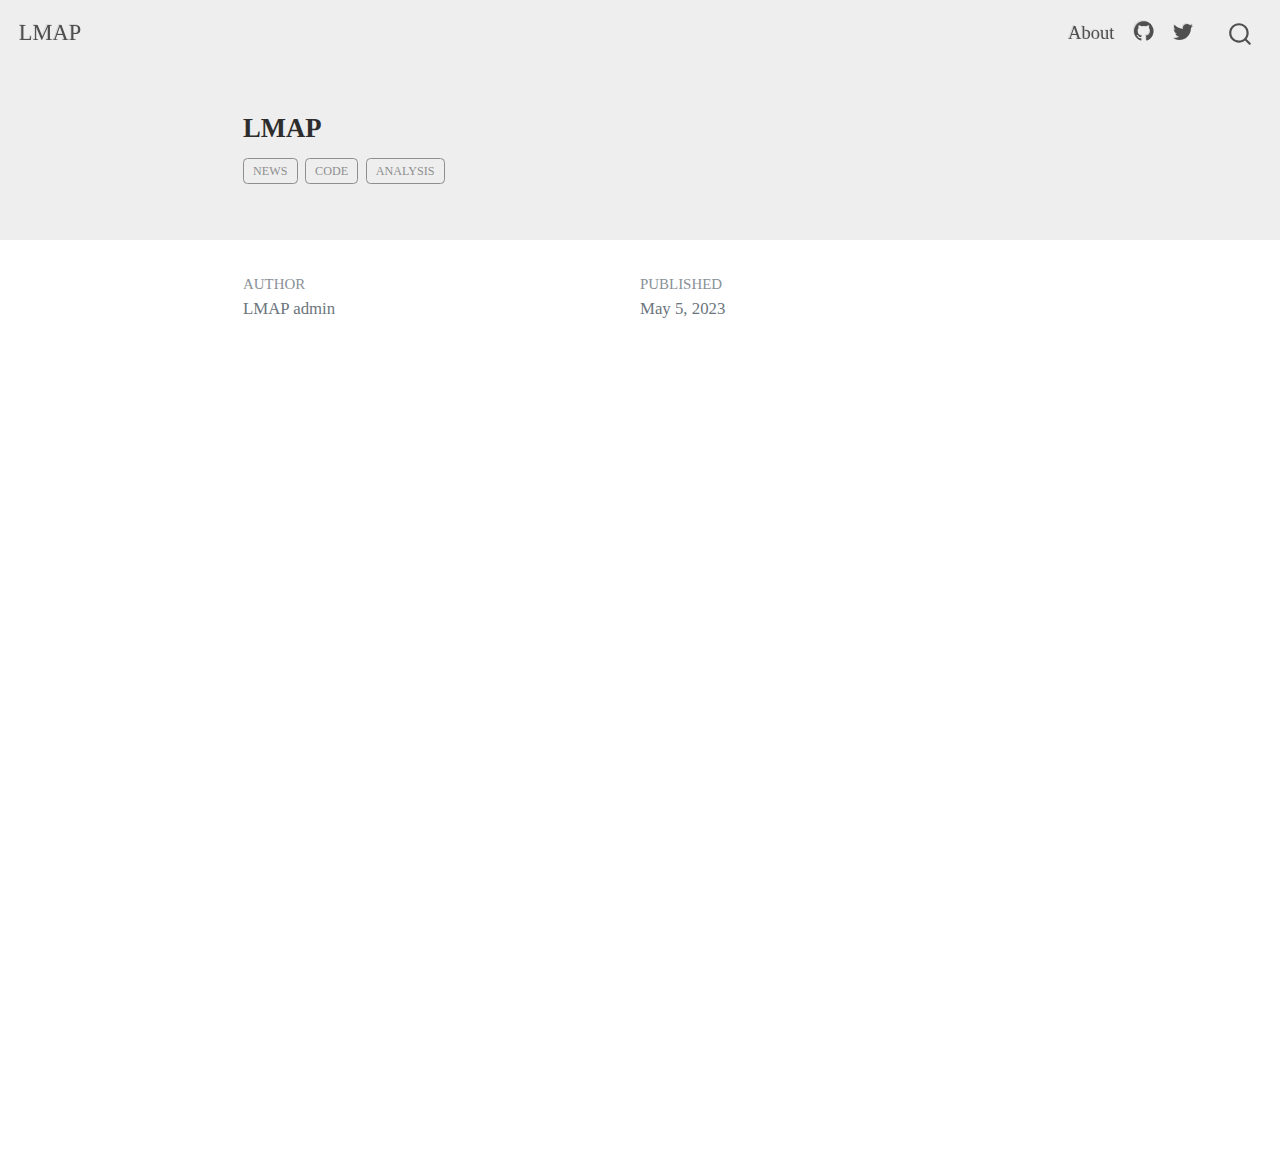
<file: posts/post-with-code/index.html>
<!DOCTYPE html>
<html xmlns="http://www.w3.org/1999/xhtml" lang="en" xml:lang="en"><head>

<meta charset="utf-8">
<meta name="generator" content="quarto-1.2.313">

<meta name="viewport" content="width=device-width, initial-scale=1.0, user-scalable=yes">

<meta name="author" content="LMAP admin">
<meta name="dcterms.date" content="2023-05-05">

<title>LMAP</title>
<style>
code{white-space: pre-wrap;}
span.smallcaps{font-variant: small-caps;}
div.columns{display: flex; gap: min(4vw, 1.5em);}
div.column{flex: auto; overflow-x: auto;}
div.hanging-indent{margin-left: 1.5em; text-indent: -1.5em;}
ul.task-list{list-style: none;}
ul.task-list li input[type="checkbox"] {
  width: 0.8em;
  margin: 0 0.8em 0.2em -1.6em;
  vertical-align: middle;
}
</style>


<script src="../../site_libs/quarto-nav/quarto-nav.js"></script>
<script src="../../site_libs/quarto-nav/headroom.min.js"></script>
<script src="../../site_libs/clipboard/clipboard.min.js"></script>
<script src="../../site_libs/quarto-search/autocomplete.umd.js"></script>
<script src="../../site_libs/quarto-search/fuse.min.js"></script>
<script src="../../site_libs/quarto-search/quarto-search.js"></script>
<meta name="quarto:offset" content="../../">
<script src="../../site_libs/quarto-html/quarto.js"></script>
<script src="../../site_libs/quarto-html/popper.min.js"></script>
<script src="../../site_libs/quarto-html/tippy.umd.min.js"></script>
<script src="../../site_libs/quarto-html/anchor.min.js"></script>
<link href="../../site_libs/quarto-html/tippy.css" rel="stylesheet">
<link href="../../site_libs/quarto-html/quarto-syntax-highlighting.css" rel="stylesheet" id="quarto-text-highlighting-styles">
<script src="../../site_libs/bootstrap/bootstrap.min.js"></script>
<link href="../../site_libs/bootstrap/bootstrap-icons.css" rel="stylesheet">
<link href="../../site_libs/bootstrap/bootstrap.min.css" rel="stylesheet" id="quarto-bootstrap" data-mode="light">
<script id="quarto-search-options" type="application/json">{
  "location": "navbar",
  "copy-button": false,
  "collapse-after": 3,
  "panel-placement": "end",
  "type": "overlay",
  "limit": 20,
  "language": {
    "search-no-results-text": "No results",
    "search-matching-documents-text": "matching documents",
    "search-copy-link-title": "Copy link to search",
    "search-hide-matches-text": "Hide additional matches",
    "search-more-match-text": "more match in this document",
    "search-more-matches-text": "more matches in this document",
    "search-clear-button-title": "Clear",
    "search-detached-cancel-button-title": "Cancel",
    "search-submit-button-title": "Submit"
  }
}</script>


<link rel="stylesheet" href="../../styles.css">
</head>

<body class="nav-fixed fullcontent">

<div id="quarto-search-results"></div>
  <header id="quarto-header" class="headroom fixed-top">
    <nav class="navbar navbar-expand-lg navbar-dark ">
      <div class="navbar-container container-fluid">
      <div class="navbar-brand-container">
    <a class="navbar-brand" href="../../index.html">
    <span class="navbar-title">LMAP</span>
    </a>
  </div>
          <button class="navbar-toggler" type="button" data-bs-toggle="collapse" data-bs-target="#navbarCollapse" aria-controls="navbarCollapse" aria-expanded="false" aria-label="Toggle navigation" onclick="if (window.quartoToggleHeadroom) { window.quartoToggleHeadroom(); }">
  <span class="navbar-toggler-icon"></span>
</button>
          <div class="collapse navbar-collapse" id="navbarCollapse">
            <ul class="navbar-nav navbar-nav-scroll ms-auto">
  <li class="nav-item">
    <a class="nav-link" href="../../about.html">
 <span class="menu-text">About</span></a>
  </li>  
  <li class="nav-item compact">
    <a class="nav-link" href="https://github.com/lmaputd"><i class="bi bi-github" role="img">
</i> 
 <span class="menu-text"></span></a>
  </li>  
  <li class="nav-item compact">
    <a class="nav-link" href="https://twitter.com/lmaputd"><i class="bi bi-twitter" role="img">
</i> 
 <span class="menu-text"></span></a>
  </li>  
</ul>
              <div id="quarto-search" class="" title="Search"></div>
          </div> <!-- /navcollapse -->
      </div> <!-- /container-fluid -->
    </nav>
</header>
<!-- content -->
<header id="title-block-header" class="quarto-title-block default page-columns page-full">
  <div class="quarto-title-banner page-columns page-full">
    <div class="quarto-title column-body">
      <h1 class="title">LMAP</h1>
                                <div class="quarto-categories">
                <div class="quarto-category">news</div>
                <div class="quarto-category">code</div>
                <div class="quarto-category">analysis</div>
              </div>
                  </div>
  </div>
    
  
  <div class="quarto-title-meta">

      <div>
      <div class="quarto-title-meta-heading">Author</div>
      <div class="quarto-title-meta-contents">
               <p>LMAP admin </p>
            </div>
    </div>
      
      <div>
      <div class="quarto-title-meta-heading">Published</div>
      <div class="quarto-title-meta-contents">
        <p class="date">May 5, 2023</p>
      </div>
    </div>
    
      
    </div>
    
  
  </header><div id="quarto-content" class="quarto-container page-columns page-rows-contents page-layout-article page-navbar">
<!-- sidebar -->
<!-- margin-sidebar -->
    
<!-- main -->
<main class="content quarto-banner-title-block" id="quarto-document-content">







</main> <!-- /main -->
<script id="quarto-html-after-body" type="application/javascript">
window.document.addEventListener("DOMContentLoaded", function (event) {
  const toggleBodyColorMode = (bsSheetEl) => {
    const mode = bsSheetEl.getAttribute("data-mode");
    const bodyEl = window.document.querySelector("body");
    if (mode === "dark") {
      bodyEl.classList.add("quarto-dark");
      bodyEl.classList.remove("quarto-light");
    } else {
      bodyEl.classList.add("quarto-light");
      bodyEl.classList.remove("quarto-dark");
    }
  }
  const toggleBodyColorPrimary = () => {
    const bsSheetEl = window.document.querySelector("link#quarto-bootstrap");
    if (bsSheetEl) {
      toggleBodyColorMode(bsSheetEl);
    }
  }
  toggleBodyColorPrimary();  
  const icon = "";
  const anchorJS = new window.AnchorJS();
  anchorJS.options = {
    placement: 'right',
    icon: icon
  };
  anchorJS.add('.anchored');
  const clipboard = new window.ClipboardJS('.code-copy-button', {
    target: function(trigger) {
      return trigger.previousElementSibling;
    }
  });
  clipboard.on('success', function(e) {
    // button target
    const button = e.trigger;
    // don't keep focus
    button.blur();
    // flash "checked"
    button.classList.add('code-copy-button-checked');
    var currentTitle = button.getAttribute("title");
    button.setAttribute("title", "Copied!");
    let tooltip;
    if (window.bootstrap) {
      button.setAttribute("data-bs-toggle", "tooltip");
      button.setAttribute("data-bs-placement", "left");
      button.setAttribute("data-bs-title", "Copied!");
      tooltip = new bootstrap.Tooltip(button, 
        { trigger: "manual", 
          customClass: "code-copy-button-tooltip",
          offset: [0, -8]});
      tooltip.show();    
    }
    setTimeout(function() {
      if (tooltip) {
        tooltip.hide();
        button.removeAttribute("data-bs-title");
        button.removeAttribute("data-bs-toggle");
        button.removeAttribute("data-bs-placement");
      }
      button.setAttribute("title", currentTitle);
      button.classList.remove('code-copy-button-checked');
    }, 1000);
    // clear code selection
    e.clearSelection();
  });
  function tippyHover(el, contentFn) {
    const config = {
      allowHTML: true,
      content: contentFn,
      maxWidth: 500,
      delay: 100,
      arrow: false,
      appendTo: function(el) {
          return el.parentElement;
      },
      interactive: true,
      interactiveBorder: 10,
      theme: 'quarto',
      placement: 'bottom-start'
    };
    window.tippy(el, config); 
  }
  const noterefs = window.document.querySelectorAll('a[role="doc-noteref"]');
  for (var i=0; i<noterefs.length; i++) {
    const ref = noterefs[i];
    tippyHover(ref, function() {
      // use id or data attribute instead here
      let href = ref.getAttribute('data-footnote-href') || ref.getAttribute('href');
      try { href = new URL(href).hash; } catch {}
      const id = href.replace(/^#\/?/, "");
      const note = window.document.getElementById(id);
      return note.innerHTML;
    });
  }
  const findCites = (el) => {
    const parentEl = el.parentElement;
    if (parentEl) {
      const cites = parentEl.dataset.cites;
      if (cites) {
        return {
          el,
          cites: cites.split(' ')
        };
      } else {
        return findCites(el.parentElement)
      }
    } else {
      return undefined;
    }
  };
  var bibliorefs = window.document.querySelectorAll('a[role="doc-biblioref"]');
  for (var i=0; i<bibliorefs.length; i++) {
    const ref = bibliorefs[i];
    const citeInfo = findCites(ref);
    if (citeInfo) {
      tippyHover(citeInfo.el, function() {
        var popup = window.document.createElement('div');
        citeInfo.cites.forEach(function(cite) {
          var citeDiv = window.document.createElement('div');
          citeDiv.classList.add('hanging-indent');
          citeDiv.classList.add('csl-entry');
          var biblioDiv = window.document.getElementById('ref-' + cite);
          if (biblioDiv) {
            citeDiv.innerHTML = biblioDiv.innerHTML;
          }
          popup.appendChild(citeDiv);
        });
        return popup.innerHTML;
      });
    }
  }
});
</script>
</div> <!-- /content -->



</body></html>
</file>
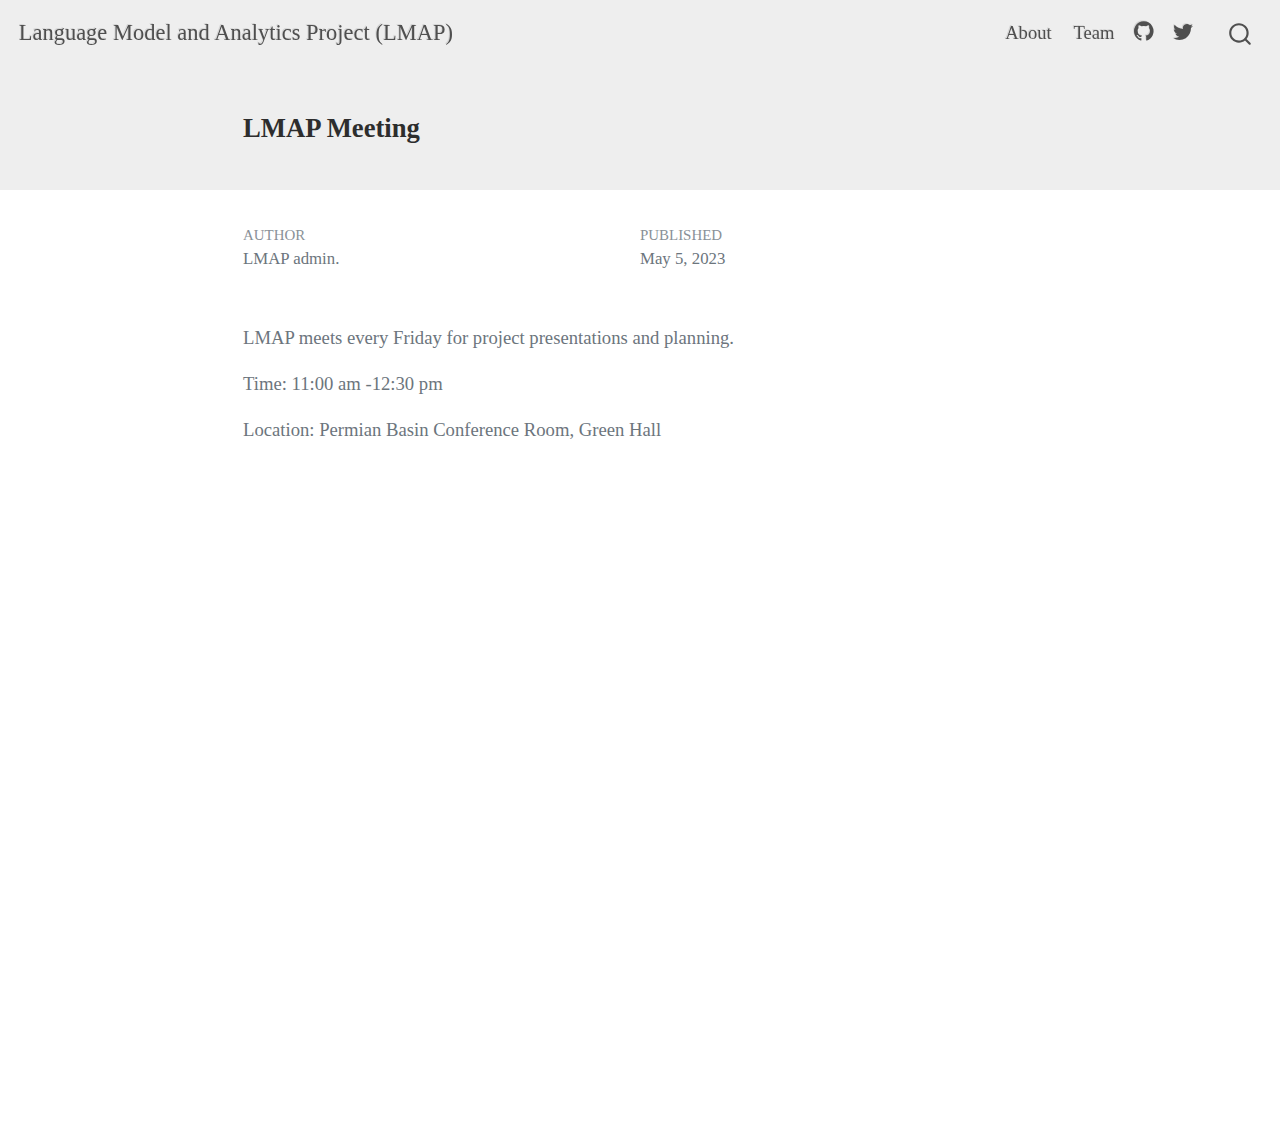
<file: posts/welcome/index.html>
<!DOCTYPE html>
<html xmlns="http://www.w3.org/1999/xhtml" lang="en" xml:lang="en"><head>

<meta charset="utf-8">
<meta name="generator" content="quarto-1.2.313">

<meta name="viewport" content="width=device-width, initial-scale=1.0, user-scalable=yes">

<meta name="author" content="LMAP admin.">
<meta name="dcterms.date" content="2023-05-05">

<title>Language Model and Analytics Project (LMAP) - LMAP Meeting</title>
<style>
code{white-space: pre-wrap;}
span.smallcaps{font-variant: small-caps;}
div.columns{display: flex; gap: min(4vw, 1.5em);}
div.column{flex: auto; overflow-x: auto;}
div.hanging-indent{margin-left: 1.5em; text-indent: -1.5em;}
ul.task-list{list-style: none;}
ul.task-list li input[type="checkbox"] {
  width: 0.8em;
  margin: 0 0.8em 0.2em -1.6em;
  vertical-align: middle;
}
</style>


<script src="../../site_libs/quarto-nav/quarto-nav.js"></script>
<script src="../../site_libs/quarto-nav/headroom.min.js"></script>
<script src="../../site_libs/clipboard/clipboard.min.js"></script>
<script src="../../site_libs/quarto-search/autocomplete.umd.js"></script>
<script src="../../site_libs/quarto-search/fuse.min.js"></script>
<script src="../../site_libs/quarto-search/quarto-search.js"></script>
<meta name="quarto:offset" content="../../">
<script src="../../site_libs/quarto-html/quarto.js"></script>
<script src="../../site_libs/quarto-html/popper.min.js"></script>
<script src="../../site_libs/quarto-html/tippy.umd.min.js"></script>
<script src="../../site_libs/quarto-html/anchor.min.js"></script>
<link href="../../site_libs/quarto-html/tippy.css" rel="stylesheet">
<link href="../../site_libs/quarto-html/quarto-syntax-highlighting.css" rel="stylesheet" id="quarto-text-highlighting-styles">
<script src="../../site_libs/bootstrap/bootstrap.min.js"></script>
<link href="../../site_libs/bootstrap/bootstrap-icons.css" rel="stylesheet">
<link href="../../site_libs/bootstrap/bootstrap.min.css" rel="stylesheet" id="quarto-bootstrap" data-mode="light">
<script id="quarto-search-options" type="application/json">{
  "location": "navbar",
  "copy-button": false,
  "collapse-after": 3,
  "panel-placement": "end",
  "type": "overlay",
  "limit": 20,
  "language": {
    "search-no-results-text": "No results",
    "search-matching-documents-text": "matching documents",
    "search-copy-link-title": "Copy link to search",
    "search-hide-matches-text": "Hide additional matches",
    "search-more-match-text": "more match in this document",
    "search-more-matches-text": "more matches in this document",
    "search-clear-button-title": "Clear",
    "search-detached-cancel-button-title": "Cancel",
    "search-submit-button-title": "Submit"
  }
}</script>


<link rel="stylesheet" href="../../styles.css">
</head>

<body class="nav-fixed fullcontent">

<div id="quarto-search-results"></div>
  <header id="quarto-header" class="headroom fixed-top">
    <nav class="navbar navbar-expand-lg navbar-dark ">
      <div class="navbar-container container-fluid">
      <div class="navbar-brand-container">
    <a class="navbar-brand" href="../../index.html">
    <span class="navbar-title">Language Model and Analytics Project (LMAP)</span>
    </a>
  </div>
          <button class="navbar-toggler" type="button" data-bs-toggle="collapse" data-bs-target="#navbarCollapse" aria-controls="navbarCollapse" aria-expanded="false" aria-label="Toggle navigation" onclick="if (window.quartoToggleHeadroom) { window.quartoToggleHeadroom(); }">
  <span class="navbar-toggler-icon"></span>
</button>
          <div class="collapse navbar-collapse" id="navbarCollapse">
            <ul class="navbar-nav navbar-nav-scroll ms-auto">
  <li class="nav-item">
    <a class="nav-link" href="../../about.html">
 <span class="menu-text">About</span></a>
  </li>  
  <li class="nav-item">
    <a class="nav-link" href="../../team.html">
 <span class="menu-text">Team</span></a>
  </li>  
  <li class="nav-item compact">
    <a class="nav-link" href="https://github.com/lmaputd"><i class="bi bi-github" role="img">
</i> 
 <span class="menu-text"></span></a>
  </li>  
  <li class="nav-item compact">
    <a class="nav-link" href="https://twitter.com/lmap_utd"><i class="bi bi-twitter" role="img">
</i> 
 <span class="menu-text"></span></a>
  </li>  
</ul>
              <div id="quarto-search" class="" title="Search"></div>
          </div> <!-- /navcollapse -->
      </div> <!-- /container-fluid -->
    </nav>
</header>
<!-- content -->
<header id="title-block-header" class="quarto-title-block default page-columns page-full">
  <div class="quarto-title-banner page-columns page-full">
    <div class="quarto-title column-body">
      <h1 class="title">LMAP Meeting</h1>
                      </div>
  </div>
    
  
  <div class="quarto-title-meta">

      <div>
      <div class="quarto-title-meta-heading">Author</div>
      <div class="quarto-title-meta-contents">
               <p>LMAP admin. </p>
            </div>
    </div>
      
      <div>
      <div class="quarto-title-meta-heading">Published</div>
      <div class="quarto-title-meta-contents">
        <p class="date">May 5, 2023</p>
      </div>
    </div>
    
      
    </div>
    
  
  </header><div id="quarto-content" class="quarto-container page-columns page-rows-contents page-layout-article page-navbar">
<!-- sidebar -->
<!-- margin-sidebar -->
    
<!-- main -->
<main class="content quarto-banner-title-block" id="quarto-document-content">




<p>LMAP meets every Friday for project presentations and planning.</p>
<p>Time: 11:00 am -12:30 pm</p>
<p>Location: Permian Basin Conference Room, Green Hall</p>



</main> <!-- /main -->
<script id="quarto-html-after-body" type="application/javascript">
window.document.addEventListener("DOMContentLoaded", function (event) {
  const toggleBodyColorMode = (bsSheetEl) => {
    const mode = bsSheetEl.getAttribute("data-mode");
    const bodyEl = window.document.querySelector("body");
    if (mode === "dark") {
      bodyEl.classList.add("quarto-dark");
      bodyEl.classList.remove("quarto-light");
    } else {
      bodyEl.classList.add("quarto-light");
      bodyEl.classList.remove("quarto-dark");
    }
  }
  const toggleBodyColorPrimary = () => {
    const bsSheetEl = window.document.querySelector("link#quarto-bootstrap");
    if (bsSheetEl) {
      toggleBodyColorMode(bsSheetEl);
    }
  }
  toggleBodyColorPrimary();  
  const icon = "";
  const anchorJS = new window.AnchorJS();
  anchorJS.options = {
    placement: 'right',
    icon: icon
  };
  anchorJS.add('.anchored');
  const clipboard = new window.ClipboardJS('.code-copy-button', {
    target: function(trigger) {
      return trigger.previousElementSibling;
    }
  });
  clipboard.on('success', function(e) {
    // button target
    const button = e.trigger;
    // don't keep focus
    button.blur();
    // flash "checked"
    button.classList.add('code-copy-button-checked');
    var currentTitle = button.getAttribute("title");
    button.setAttribute("title", "Copied!");
    let tooltip;
    if (window.bootstrap) {
      button.setAttribute("data-bs-toggle", "tooltip");
      button.setAttribute("data-bs-placement", "left");
      button.setAttribute("data-bs-title", "Copied!");
      tooltip = new bootstrap.Tooltip(button, 
        { trigger: "manual", 
          customClass: "code-copy-button-tooltip",
          offset: [0, -8]});
      tooltip.show();    
    }
    setTimeout(function() {
      if (tooltip) {
        tooltip.hide();
        button.removeAttribute("data-bs-title");
        button.removeAttribute("data-bs-toggle");
        button.removeAttribute("data-bs-placement");
      }
      button.setAttribute("title", currentTitle);
      button.classList.remove('code-copy-button-checked');
    }, 1000);
    // clear code selection
    e.clearSelection();
  });
  function tippyHover(el, contentFn) {
    const config = {
      allowHTML: true,
      content: contentFn,
      maxWidth: 500,
      delay: 100,
      arrow: false,
      appendTo: function(el) {
          return el.parentElement;
      },
      interactive: true,
      interactiveBorder: 10,
      theme: 'quarto',
      placement: 'bottom-start'
    };
    window.tippy(el, config); 
  }
  const noterefs = window.document.querySelectorAll('a[role="doc-noteref"]');
  for (var i=0; i<noterefs.length; i++) {
    const ref = noterefs[i];
    tippyHover(ref, function() {
      // use id or data attribute instead here
      let href = ref.getAttribute('data-footnote-href') || ref.getAttribute('href');
      try { href = new URL(href).hash; } catch {}
      const id = href.replace(/^#\/?/, "");
      const note = window.document.getElementById(id);
      return note.innerHTML;
    });
  }
  const findCites = (el) => {
    const parentEl = el.parentElement;
    if (parentEl) {
      const cites = parentEl.dataset.cites;
      if (cites) {
        return {
          el,
          cites: cites.split(' ')
        };
      } else {
        return findCites(el.parentElement)
      }
    } else {
      return undefined;
    }
  };
  var bibliorefs = window.document.querySelectorAll('a[role="doc-biblioref"]');
  for (var i=0; i<bibliorefs.length; i++) {
    const ref = bibliorefs[i];
    const citeInfo = findCites(ref);
    if (citeInfo) {
      tippyHover(citeInfo.el, function() {
        var popup = window.document.createElement('div');
        citeInfo.cites.forEach(function(cite) {
          var citeDiv = window.document.createElement('div');
          citeDiv.classList.add('hanging-indent');
          citeDiv.classList.add('csl-entry');
          var biblioDiv = window.document.getElementById('ref-' + cite);
          if (biblioDiv) {
            citeDiv.innerHTML = biblioDiv.innerHTML;
          }
          popup.appendChild(citeDiv);
        });
        return popup.innerHTML;
      });
    }
  }
});
</script>
</div> <!-- /content -->



</body></html>
</file>
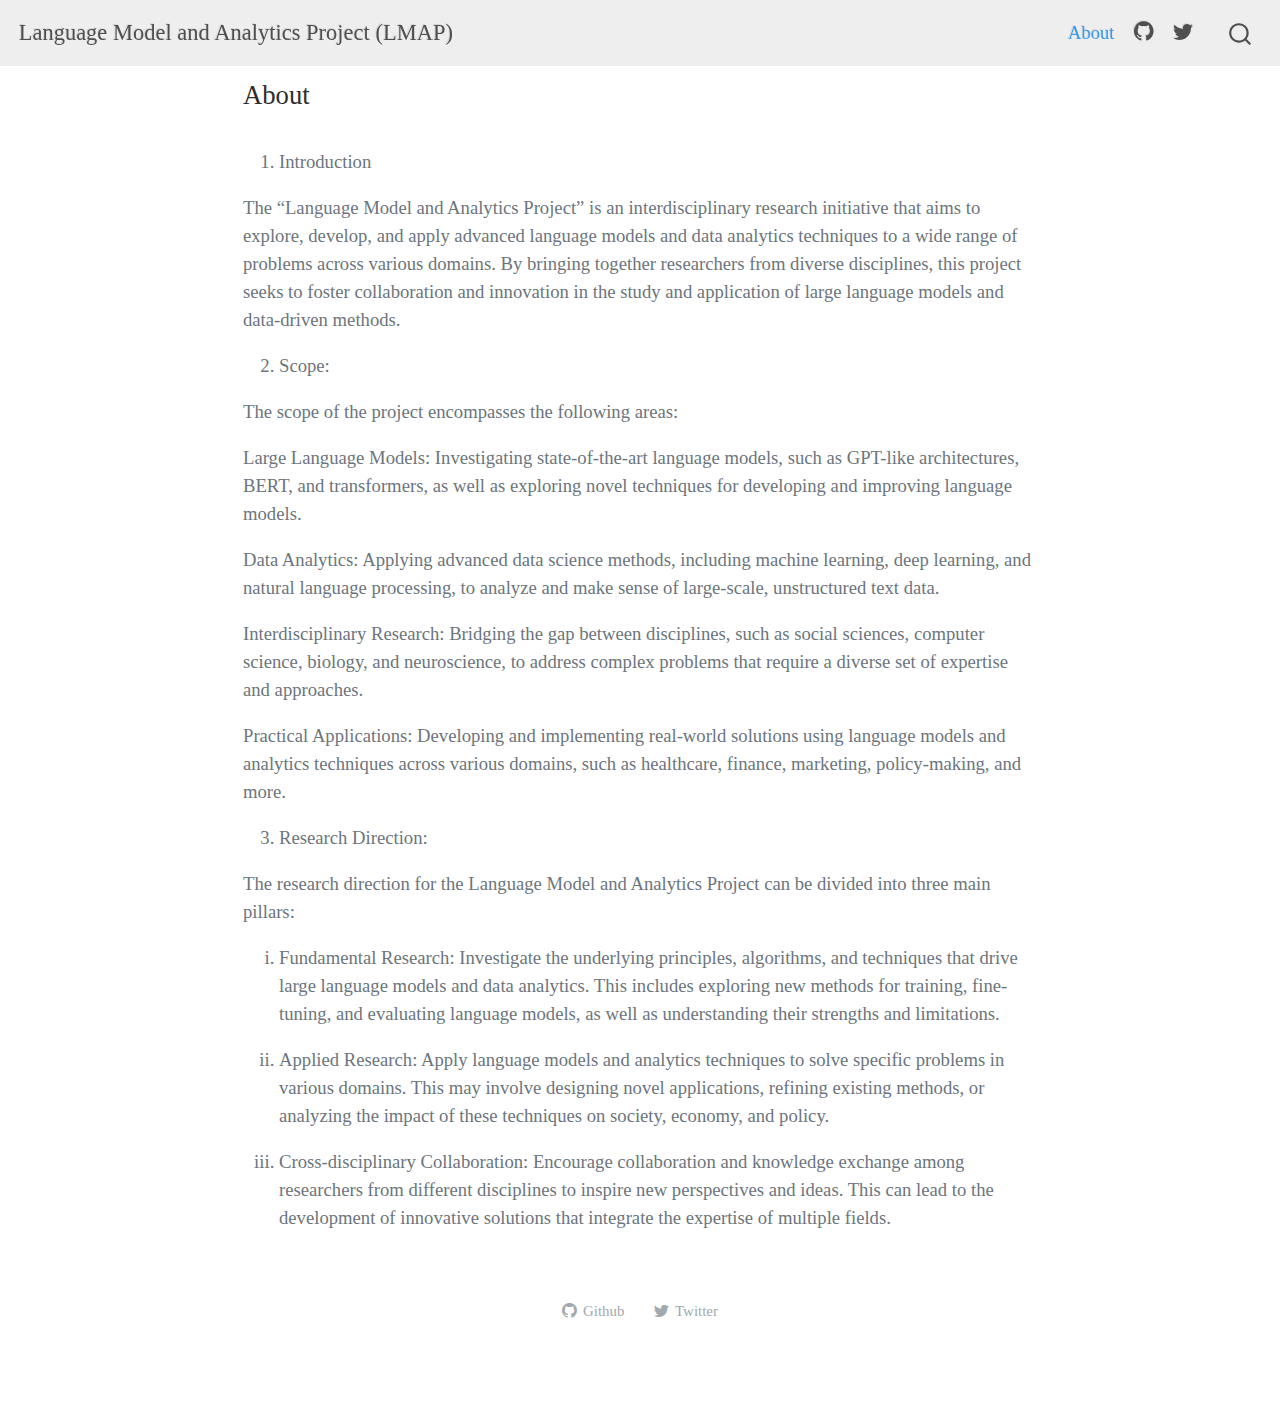
<file: about.html>
<!DOCTYPE html>
<html xmlns="http://www.w3.org/1999/xhtml" lang="en" xml:lang="en"><head>

<meta charset="utf-8">
<meta name="generator" content="quarto-1.2.313">

<meta name="viewport" content="width=device-width, initial-scale=1.0, user-scalable=yes">


<title>Language Model and Analytics Project (LMAP) - About</title>
<style>
code{white-space: pre-wrap;}
span.smallcaps{font-variant: small-caps;}
div.columns{display: flex; gap: min(4vw, 1.5em);}
div.column{flex: auto; overflow-x: auto;}
div.hanging-indent{margin-left: 1.5em; text-indent: -1.5em;}
ul.task-list{list-style: none;}
ul.task-list li input[type="checkbox"] {
  width: 0.8em;
  margin: 0 0.8em 0.2em -1.6em;
  vertical-align: middle;
}
</style>


<script src="site_libs/quarto-nav/quarto-nav.js"></script>
<script src="site_libs/quarto-nav/headroom.min.js"></script>
<script src="site_libs/clipboard/clipboard.min.js"></script>
<script src="site_libs/quarto-search/autocomplete.umd.js"></script>
<script src="site_libs/quarto-search/fuse.min.js"></script>
<script src="site_libs/quarto-search/quarto-search.js"></script>
<meta name="quarto:offset" content="./">
<script src="site_libs/quarto-html/quarto.js"></script>
<script src="site_libs/quarto-html/popper.min.js"></script>
<script src="site_libs/quarto-html/tippy.umd.min.js"></script>
<link href="site_libs/quarto-html/tippy.css" rel="stylesheet">
<link href="site_libs/quarto-html/quarto-syntax-highlighting.css" rel="stylesheet" id="quarto-text-highlighting-styles">
<script src="site_libs/bootstrap/bootstrap.min.js"></script>
<link href="site_libs/bootstrap/bootstrap-icons.css" rel="stylesheet">
<link href="site_libs/bootstrap/bootstrap.min.css" rel="stylesheet" id="quarto-bootstrap" data-mode="light">
<script id="quarto-search-options" type="application/json">{
  "location": "navbar",
  "copy-button": false,
  "collapse-after": 3,
  "panel-placement": "end",
  "type": "overlay",
  "limit": 20,
  "language": {
    "search-no-results-text": "No results",
    "search-matching-documents-text": "matching documents",
    "search-copy-link-title": "Copy link to search",
    "search-hide-matches-text": "Hide additional matches",
    "search-more-match-text": "more match in this document",
    "search-more-matches-text": "more matches in this document",
    "search-clear-button-title": "Clear",
    "search-detached-cancel-button-title": "Cancel",
    "search-submit-button-title": "Submit"
  }
}</script>


<link rel="stylesheet" href="styles.css">
</head>

<body class="nav-fixed fullcontent">

<div id="quarto-search-results"></div>
  <header id="quarto-header" class="headroom fixed-top">
    <nav class="navbar navbar-expand-lg navbar-dark ">
      <div class="navbar-container container-fluid">
      <div class="navbar-brand-container">
    <a class="navbar-brand" href="./index.html">
    <span class="navbar-title">Language Model and Analytics Project (LMAP)</span>
    </a>
  </div>
          <button class="navbar-toggler" type="button" data-bs-toggle="collapse" data-bs-target="#navbarCollapse" aria-controls="navbarCollapse" aria-expanded="false" aria-label="Toggle navigation" onclick="if (window.quartoToggleHeadroom) { window.quartoToggleHeadroom(); }">
  <span class="navbar-toggler-icon"></span>
</button>
          <div class="collapse navbar-collapse" id="navbarCollapse">
            <ul class="navbar-nav navbar-nav-scroll ms-auto">
  <li class="nav-item">
    <a class="nav-link active" href="./about.html" aria-current="page">
 <span class="menu-text">About</span></a>
  </li>  
  <li class="nav-item compact">
    <a class="nav-link" href="https://github.com/lmaputd"><i class="bi bi-github" role="img">
</i> 
 <span class="menu-text"></span></a>
  </li>  
  <li class="nav-item compact">
    <a class="nav-link" href="https://twitter.com/lmaputd"><i class="bi bi-twitter" role="img">
</i> 
 <span class="menu-text"></span></a>
  </li>  
</ul>
              <div id="quarto-search" class="" title="Search"></div>
          </div> <!-- /navcollapse -->
      </div> <!-- /container-fluid -->
    </nav>
</header>
<!-- content -->
<div id="quarto-content" class="quarto-container page-columns page-rows-contents page-layout-article page-navbar">
<!-- sidebar -->
<!-- margin-sidebar -->
    
<!-- main -->
<div class="quarto-about-marquee">
  <div class="about-image-container">
  </div>
  <div class="about-contents">
    <header id="title-block-header" class="quarto-title-block default">
<div class="quarto-title">
<h1 class="title">About</h1>
</div>
<div class="quarto-title-meta">
  </div>
</header> <main class="content" id="quarto-document-content">
<ol type="1">
<li>Introduction</li>
</ol>
<p>The “Language Model and Analytics Project” is an interdisciplinary research initiative that aims to explore, develop, and apply advanced language models and data analytics techniques to a wide range of problems across various domains. By bringing together researchers from diverse disciplines, this project seeks to foster collaboration and innovation in the study and application of large language models and data-driven methods.</p>
<ol start="2" type="1">
<li>Scope:</li>
</ol>
<p>The scope of the project encompasses the following areas:</p>
<p>Large Language Models: Investigating state-of-the-art language models, such as GPT-like architectures, BERT, and transformers, as well as exploring novel techniques for developing and improving language models.</p>
<p>Data Analytics: Applying advanced data science methods, including machine learning, deep learning, and natural language processing, to analyze and make sense of large-scale, unstructured text data.</p>
<p>Interdisciplinary Research: Bridging the gap between disciplines, such as social sciences, computer science, biology, and neuroscience, to address complex problems that require a diverse set of expertise and approaches.</p>
<p>Practical Applications: Developing and implementing real-world solutions using language models and analytics techniques across various domains, such as healthcare, finance, marketing, policy-making, and more.</p>
<ol start="3" type="1">
<li>Research Direction:</li>
</ol>
<p>The research direction for the Language Model and Analytics Project can be divided into three main pillars:</p>
<ol type="i">
<li><p>Fundamental Research: Investigate the underlying principles, algorithms, and techniques that drive large language models and data analytics. This includes exploring new methods for training, fine-tuning, and evaluating language models, as well as understanding their strengths and limitations.</p></li>
<li><p>Applied Research: Apply language models and analytics techniques to solve specific problems in various domains. This may involve designing novel applications, refining existing methods, or analyzing the impact of these techniques on society, economy, and policy.</p></li>
<li><p>Cross-disciplinary Collaboration: Encourage collaboration and knowledge exchange among researchers from different disciplines to inspire new perspectives and ideas. This can lead to the development of innovative solutions that integrate the expertise of multiple fields.</p></li>
</ol>


</main> 
    <div class="about-footer"><div class="about-links">
  <a href="https://github.com/lmaputd" class="about-link">
    <i class="bi bi-github"></i>
     <span class="about-link-text">Github</span>
  </a>
  <a href="https://twitter.com/lmaputd" class="about-link">
    <i class="bi bi-twitter"></i>
     <span class="about-link-text">Twitter</span>
  </a>
</div>
</div>
  </div>
</div>
 <!-- /main -->
<script id="quarto-html-after-body" type="application/javascript">
window.document.addEventListener("DOMContentLoaded", function (event) {
  const toggleBodyColorMode = (bsSheetEl) => {
    const mode = bsSheetEl.getAttribute("data-mode");
    const bodyEl = window.document.querySelector("body");
    if (mode === "dark") {
      bodyEl.classList.add("quarto-dark");
      bodyEl.classList.remove("quarto-light");
    } else {
      bodyEl.classList.add("quarto-light");
      bodyEl.classList.remove("quarto-dark");
    }
  }
  const toggleBodyColorPrimary = () => {
    const bsSheetEl = window.document.querySelector("link#quarto-bootstrap");
    if (bsSheetEl) {
      toggleBodyColorMode(bsSheetEl);
    }
  }
  toggleBodyColorPrimary();  
  const clipboard = new window.ClipboardJS('.code-copy-button', {
    target: function(trigger) {
      return trigger.previousElementSibling;
    }
  });
  clipboard.on('success', function(e) {
    // button target
    const button = e.trigger;
    // don't keep focus
    button.blur();
    // flash "checked"
    button.classList.add('code-copy-button-checked');
    var currentTitle = button.getAttribute("title");
    button.setAttribute("title", "Copied!");
    let tooltip;
    if (window.bootstrap) {
      button.setAttribute("data-bs-toggle", "tooltip");
      button.setAttribute("data-bs-placement", "left");
      button.setAttribute("data-bs-title", "Copied!");
      tooltip = new bootstrap.Tooltip(button, 
        { trigger: "manual", 
          customClass: "code-copy-button-tooltip",
          offset: [0, -8]});
      tooltip.show();    
    }
    setTimeout(function() {
      if (tooltip) {
        tooltip.hide();
        button.removeAttribute("data-bs-title");
        button.removeAttribute("data-bs-toggle");
        button.removeAttribute("data-bs-placement");
      }
      button.setAttribute("title", currentTitle);
      button.classList.remove('code-copy-button-checked');
    }, 1000);
    // clear code selection
    e.clearSelection();
  });
  function tippyHover(el, contentFn) {
    const config = {
      allowHTML: true,
      content: contentFn,
      maxWidth: 500,
      delay: 100,
      arrow: false,
      appendTo: function(el) {
          return el.parentElement;
      },
      interactive: true,
      interactiveBorder: 10,
      theme: 'quarto',
      placement: 'bottom-start'
    };
    window.tippy(el, config); 
  }
  const noterefs = window.document.querySelectorAll('a[role="doc-noteref"]');
  for (var i=0; i<noterefs.length; i++) {
    const ref = noterefs[i];
    tippyHover(ref, function() {
      // use id or data attribute instead here
      let href = ref.getAttribute('data-footnote-href') || ref.getAttribute('href');
      try { href = new URL(href).hash; } catch {}
      const id = href.replace(/^#\/?/, "");
      const note = window.document.getElementById(id);
      return note.innerHTML;
    });
  }
  const findCites = (el) => {
    const parentEl = el.parentElement;
    if (parentEl) {
      const cites = parentEl.dataset.cites;
      if (cites) {
        return {
          el,
          cites: cites.split(' ')
        };
      } else {
        return findCites(el.parentElement)
      }
    } else {
      return undefined;
    }
  };
  var bibliorefs = window.document.querySelectorAll('a[role="doc-biblioref"]');
  for (var i=0; i<bibliorefs.length; i++) {
    const ref = bibliorefs[i];
    const citeInfo = findCites(ref);
    if (citeInfo) {
      tippyHover(citeInfo.el, function() {
        var popup = window.document.createElement('div');
        citeInfo.cites.forEach(function(cite) {
          var citeDiv = window.document.createElement('div');
          citeDiv.classList.add('hanging-indent');
          citeDiv.classList.add('csl-entry');
          var biblioDiv = window.document.getElementById('ref-' + cite);
          if (biblioDiv) {
            citeDiv.innerHTML = biblioDiv.innerHTML;
          }
          popup.appendChild(citeDiv);
        });
        return popup.innerHTML;
      });
    }
  }
});
</script>
</div> <!-- /content -->



</body></html>
</file>
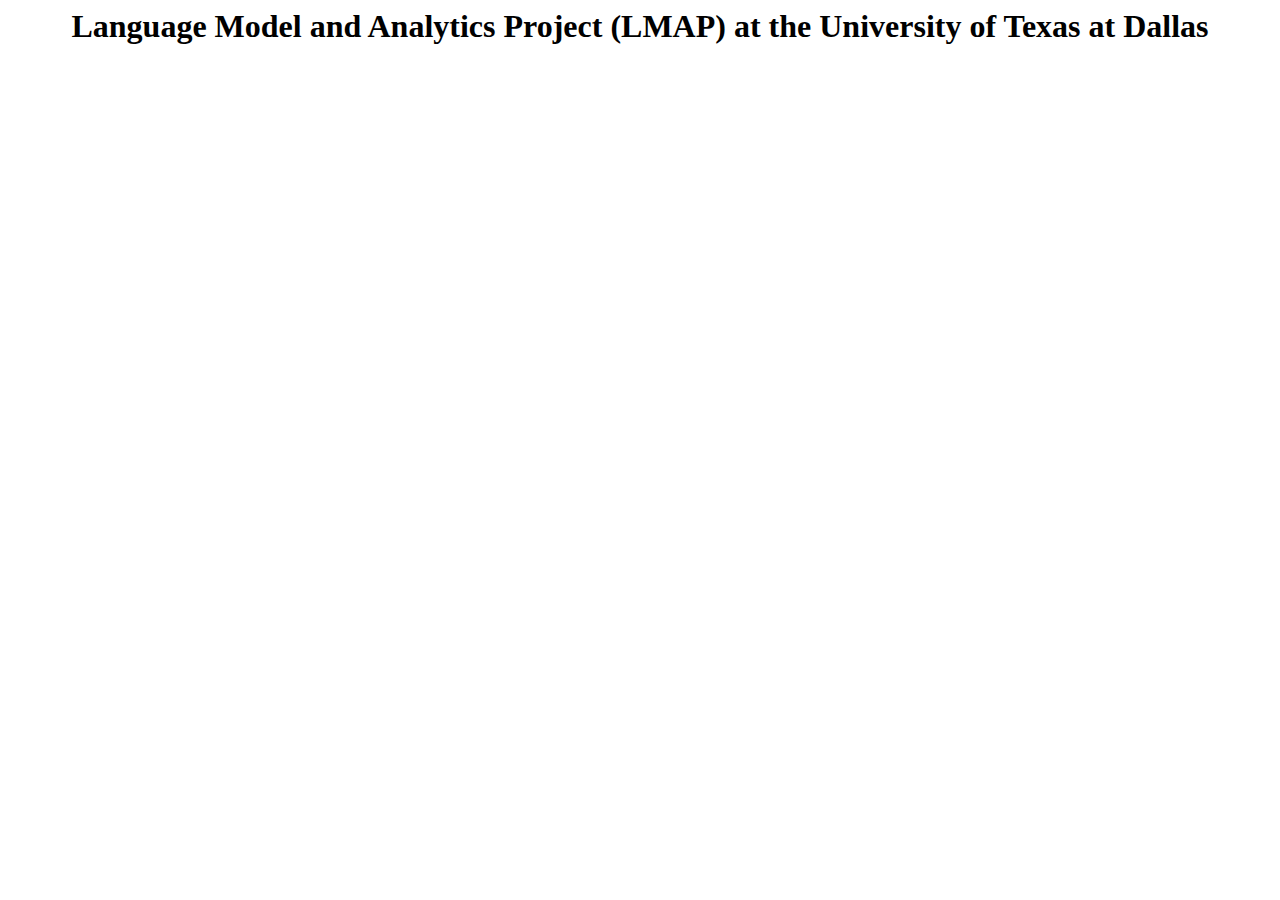
<file: oldindex.html>
<html>
<head>
<style>
h1 {text-align: center;}
p {text-align: center;}
div {text-align: center;}
</style>
</head>
<body>
<h1>Language Model and Analytics Project (LMAP) at the University of Texas at Dallas </h1>
  
  </body>
</html>
</file>
<file: site_libs/quarto-html/tippy.css>
.tippy-box[data-animation=fade][data-state=hidden]{opacity:0}[data-tippy-root]{max-width:calc(100vw - 10px)}.tippy-box{position:relative;background-color:#333;color:#fff;border-radius:4px;font-size:14px;line-height:1.4;white-space:normal;outline:0;transition-property:transform,visibility,opacity}.tippy-box[data-placement^=top]>.tippy-arrow{bottom:0}.tippy-box[data-placement^=top]>.tippy-arrow:before{bottom:-7px;left:0;border-width:8px 8px 0;border-top-color:initial;transform-origin:center top}.tippy-box[data-placement^=bottom]>.tippy-arrow{top:0}.tippy-box[data-placement^=bottom]>.tippy-arrow:before{top:-7px;left:0;border-width:0 8px 8px;border-bottom-color:initial;transform-origin:center bottom}.tippy-box[data-placement^=left]>.tippy-arrow{right:0}.tippy-box[data-placement^=left]>.tippy-arrow:before{border-width:8px 0 8px 8px;border-left-color:initial;right:-7px;transform-origin:center left}.tippy-box[data-placement^=right]>.tippy-arrow{left:0}.tippy-box[data-placement^=right]>.tippy-arrow:before{left:-7px;border-width:8px 8px 8px 0;border-right-color:initial;transform-origin:center right}.tippy-box[data-inertia][data-state=visible]{transition-timing-function:cubic-bezier(.54,1.5,.38,1.11)}.tippy-arrow{width:16px;height:16px;color:#333}.tippy-arrow:before{content:"";position:absolute;border-color:transparent;border-style:solid}.tippy-content{position:relative;padding:5px 9px;z-index:1}
</file>
<file: site_libs/quarto-html/quarto-syntax-highlighting.css>
/* quarto syntax highlight colors */
:root {
  --quarto-hl-ot-color: #003B4F;
  --quarto-hl-at-color: #657422;
  --quarto-hl-ss-color: #20794D;
  --quarto-hl-an-color: #5E5E5E;
  --quarto-hl-fu-color: #4758AB;
  --quarto-hl-st-color: #20794D;
  --quarto-hl-cf-color: #003B4F;
  --quarto-hl-op-color: #5E5E5E;
  --quarto-hl-er-color: #AD0000;
  --quarto-hl-bn-color: #AD0000;
  --quarto-hl-al-color: #AD0000;
  --quarto-hl-va-color: #111111;
  --quarto-hl-bu-color: inherit;
  --quarto-hl-ex-color: inherit;
  --quarto-hl-pp-color: #AD0000;
  --quarto-hl-in-color: #5E5E5E;
  --quarto-hl-vs-color: #20794D;
  --quarto-hl-wa-color: #5E5E5E;
  --quarto-hl-do-color: #5E5E5E;
  --quarto-hl-im-color: #00769E;
  --quarto-hl-ch-color: #20794D;
  --quarto-hl-dt-color: #AD0000;
  --quarto-hl-fl-color: #AD0000;
  --quarto-hl-co-color: #5E5E5E;
  --quarto-hl-cv-color: #5E5E5E;
  --quarto-hl-cn-color: #8f5902;
  --quarto-hl-sc-color: #5E5E5E;
  --quarto-hl-dv-color: #AD0000;
  --quarto-hl-kw-color: #003B4F;
}

/* other quarto variables */
:root {
  --quarto-font-monospace: SFMono-Regular, Menlo, Monaco, Consolas, "Liberation Mono", "Courier New", monospace;
}

pre > code.sourceCode > span {
  color: #003B4F;
}

code span {
  color: #003B4F;
}

code.sourceCode > span {
  color: #003B4F;
}

div.sourceCode,
div.sourceCode pre.sourceCode {
  color: #003B4F;
}

code span.ot {
  color: #003B4F;
}

code span.at {
  color: #657422;
}

code span.ss {
  color: #20794D;
}

code span.an {
  color: #5E5E5E;
}

code span.fu {
  color: #4758AB;
}

code span.st {
  color: #20794D;
}

code span.cf {
  color: #003B4F;
}

code span.op {
  color: #5E5E5E;
}

code span.er {
  color: #AD0000;
}

code span.bn {
  color: #AD0000;
}

code span.al {
  color: #AD0000;
}

code span.va {
  color: #111111;
}

code span.pp {
  color: #AD0000;
}

code span.in {
  color: #5E5E5E;
}

code span.vs {
  color: #20794D;
}

code span.wa {
  color: #5E5E5E;
  font-style: italic;
}

code span.do {
  color: #5E5E5E;
  font-style: italic;
}

code span.im {
  color: #00769E;
}

code span.ch {
  color: #20794D;
}

code span.dt {
  color: #AD0000;
}

code span.fl {
  color: #AD0000;
}

code span.co {
  color: #5E5E5E;
}

code span.cv {
  color: #5E5E5E;
  font-style: italic;
}

code span.cn {
  color: #8f5902;
}

code span.sc {
  color: #5E5E5E;
}

code span.dv {
  color: #AD0000;
}

code span.kw {
  color: #003B4F;
}

.prevent-inlining {
  content: "</";
}

/*# sourceMappingURL=debc5d5d77c3f9108843748ff7464032.css.map */
</file>
<file: styles.css>
/* css styles */
body{
  font-family: Palatino;
  font-size: 14pt;
}
/* Headers */
h1,h2,h3,h4,h5,h6{
  font-family: Palatino;
  font-size: 20pt;
}
</file>
